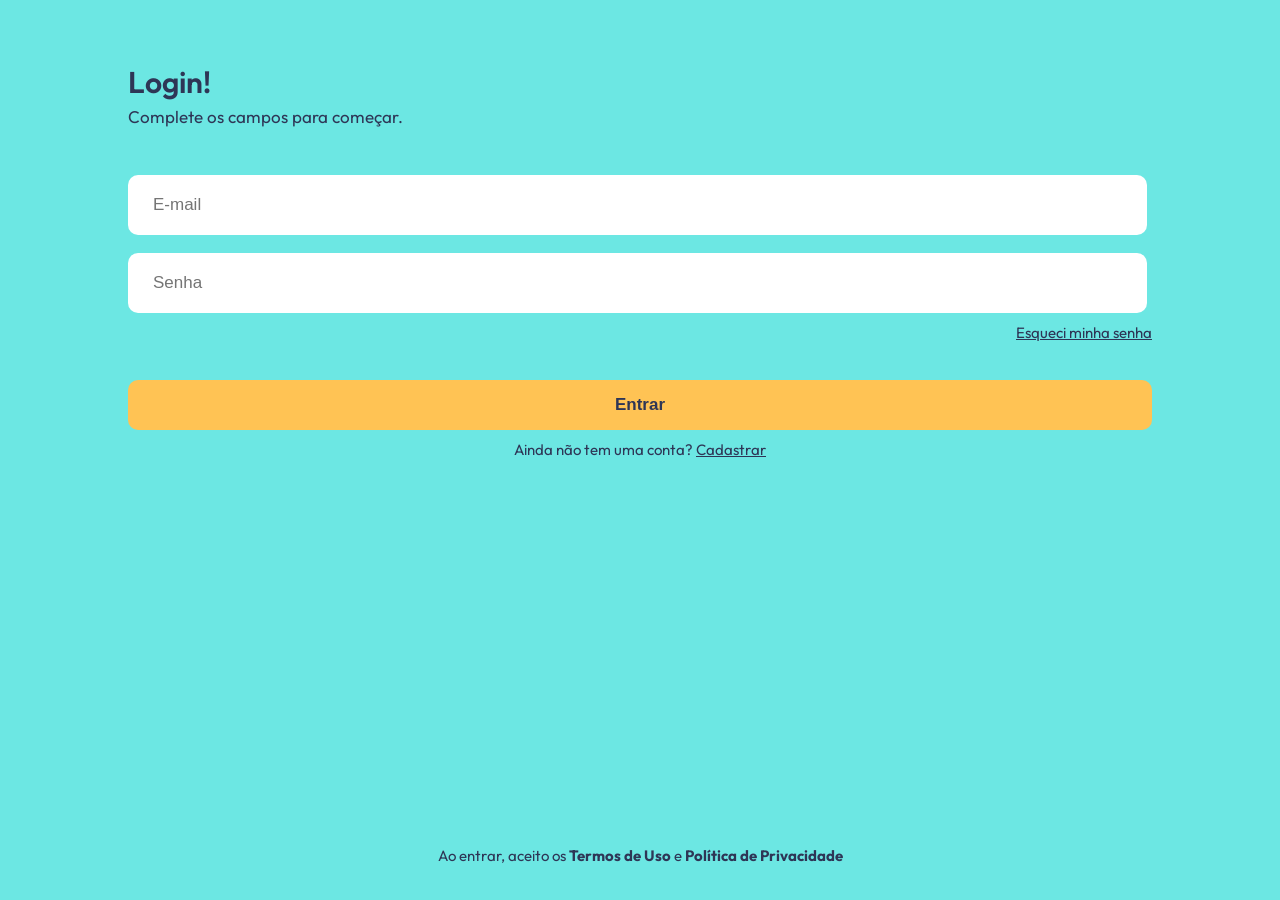
<file: login.html>
<!DOCTYPE html>
<html lang="en">

<head>
    <meta charset="UTF-8">
    <meta name="viewport" content="width=device-width, initial-scale=1.0">
    <title>Adocão - Tela Inicial</title>
    <link rel="stylesheet" href="style.css">
</head>

<body class="back-secundario">

    <div align="center">
        <div class="content" align="left">
            <!-- AQUI VAI OS TEXTOS DE APOIO -->
            <h1 class="title-2 top7">Login!</h1>
            <p style="margin-top:-15px; margin-bottom: 30px" class="text-info2">Complete os campos para começar.</p>
            <!-- AQUI VAI O INPUT  -->
             <form>
                <input  class="input-primary top2" type="text" placeholder="E-mail"></input>
                <input  class="input-primary top2" type="password" placeholder="Senha"></input>
             </form>
            <!-- AQUI VAI TEXTO DA SENHA -->
            <p class="text-info3" style="text-align: right;">Esqueci minha senha</p>
            <!-- AQUI VAI O BOTÃO -->
            <button class="btn-primary top2">Entrar</button>
            <p class="text-info4">Ainda não tem uma conta? <span class="text-info4" style="text-decoration: underline">Cadastrar</span></p>
            <p class="text-info4" style="position: fixed; bottom: 20px; left: 50%; transform: translateX(-50%); width: 70%;">Ao entrar, aceito os <strong>Termos de Uso</strong> e <strong>Política de Privacidade</strong></p>
        </div>
    </div>

</body>

</html>
</file>
<file: style.css>
/* TUDO O QUE COLOCARMOS AQUI SERA REFERENTE AO ESTILO DO SITE */
/* O CSS funciona através de classes e elementos, então se eu quero mudoar o estilo de algo eu preciso referenciar o nome do elemento ou sua classe */

/*Importa a fonte do google */
@import url('https://fonts.googleapis.com/css2?family=Nunito+Sans:ital,opsz,wght@0,6..12,200..1000;1,6..12,200..1000&family=Outfit:wght@100..900&display=swap');
/* No body coloca margem e espaçamentos */
body {
    margin: 0px;
    padding: 0px;
    font-family:'Outfit', sans-serif
}

/* padronização de cores de background*/

.back-primario {
    background-color: #2E3656;
}

.back-secundario {
    background-color: #6CE7E3;
}

.animal-intro {
    width: 100%;
    position: absolute;
    left: -35px;
    bottom: 0;
}

.content {
    width: 80%;
}

/* CLASSES DE ESTILIZAÇÃO DE TEXTOS */

/* classe para titulo com cor primaria */
.title-1 {
    color: #6CE7E3;
    font-size: 40px;
    font-weight: 600;
}

.title-2 {
    color: #2E3656;
    font-size: 30px;
    font-weight: 600;
}

/* classe para textos de apoio com cor primaria */
.text-info{
    color: #FFFFFF;
    font-size: 17px;
    font-weight: 400;
}

.text-info2 {
    color: #2E3656;
    font-size: 17px;
    font-weight: 400;
}

.text-info3 {
    color: #2E3656;
    font-size: 15px;
    font-weight: 400;
    text-decoration: underline;
    cursor: pointer;
    transition: color 0.3s ease;
    margin-top: 10px;
    margin-bottom: 20px;
}

.text-info4 {
    color: #2E3656;
    font-size: 15px;
    font-weight: 400;
    text-align: center;
    margin-top: 10px;
}

.text-info3:hover {
    color: #6CE7E3;
}

/*CLASSES DE BOTÕES */

.btn-primary {
    background-color: #ffc354;
    color: #2E3656;
    font-size: 17px;
    font-weight: 600;
    height: 50px;
    width: 100%;
    border: none;
    padding: 10px;
    cursor: pointer;
    transition: background-color 0.3s ease;
    border-radius: 10px;
}

.btn-primary:hover {
    background-color: #2E3656;
    color: #ffd27d;
}

/* CLASSES DE INPUT */
.input-primary {
    font-size: 17px;
    font-weight: 500;
    height: 40px;
    width: calc(100% - 40px);
    border: none;
    padding: 10px;
    border-radius: 10px;
    padding-left: 25px;
    color: #505050;
}


/* CLASSES DE PADRÕES DE MARGENS */
/* Quando eu usar a classe mt1 ele vai colocar uma margem em cima do elemento */
.top1 {
    margin-top: 1vh;
}

.top2 {
    margin-top: 2vh;
}

.top3 {
    margin-top: 3vh;
}

.top4 {
    margin-top: 4vh;
}

.top5 {
    margin-top: 5vh;
}

.top6 {
    margin-top: 6vh;
}

.top7 {
    margin-top: 7vh;
}

.top8 {
    margin-top: 8vh;
}

.top10 {
    margin-top: 10vh;
}
</file>
